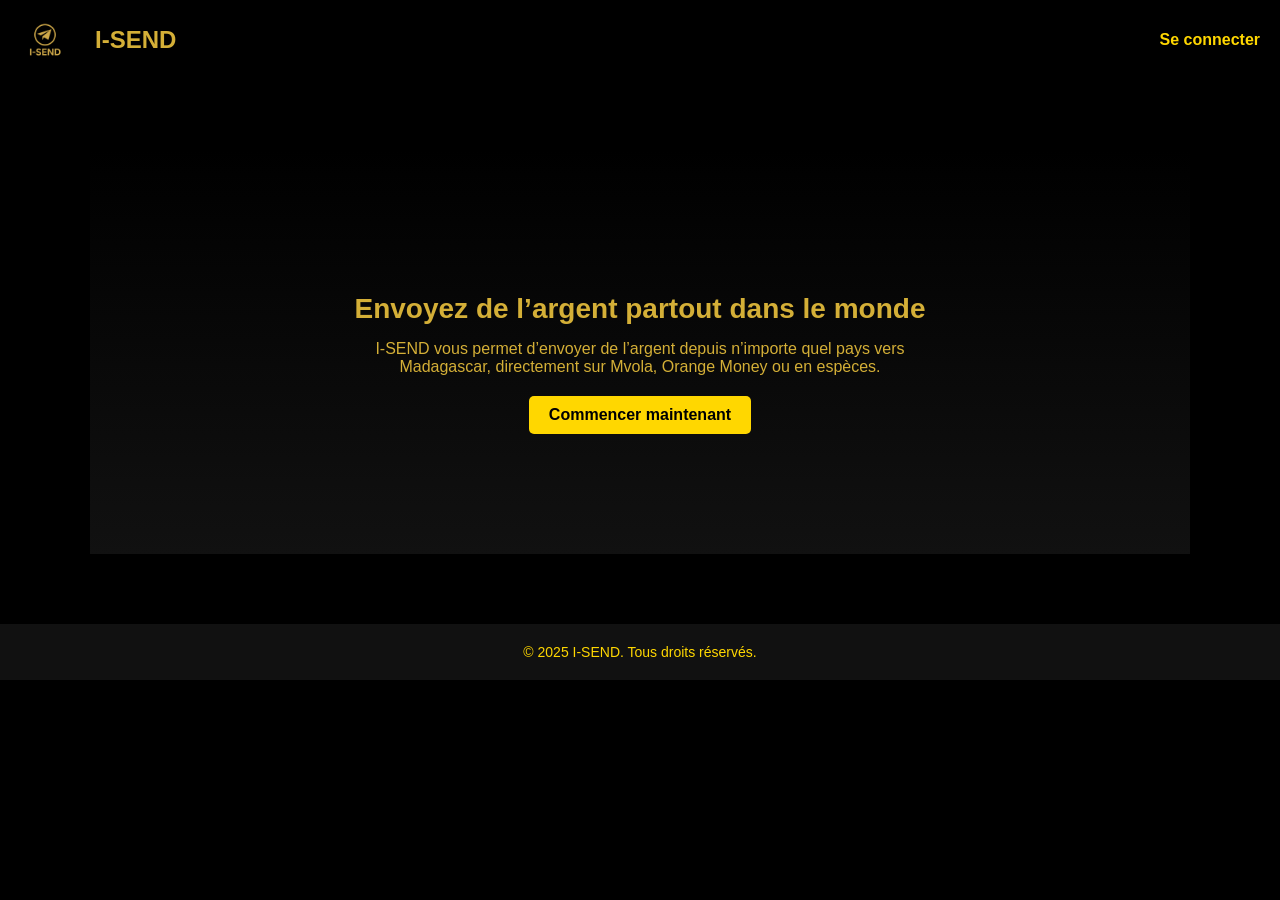
<file: index.html>
<!DOCTYPE html>
<html lang="fr">
<head>
<meta charset="UTF-8">
<meta name="viewport" content="width=device-width, initial-scale=1.0">
<title>I-SEND | Accueil</title>
<link rel="stylesheet" href="styles.css">
<style>
/* Styles supplémentaires pour header connecté */
header { background-color: #000; color: #FFD700; padding: 15px 20px; display: flex; justify-content: space-between; align-items: center; }
header .brand { display: flex; align-items: center; }
header .brand img { height: 50px; margin-right: 10px; }
header nav a, header nav span { color: #FFD700; margin-left: 20px; text-decoration: none; font-weight: bold; }
header nav span { margin-right: 20px; }
header nav button { padding: 5px 10px; margin-left: 10px; background-color:#FFD700; border:none; border-radius:3px; cursor:pointer; }
header nav button:hover { background-color:#e6c200; }

main { padding: 20px; max-width: 1100px; margin: auto; }
.hero { text-align:center; margin-top:50px; }
.hero h2 { font-size: 28px; margin-bottom: 15px; }
.hero p { font-size: 16px; margin-bottom: 20px; }
.hero .btn { padding: 10px 20px; background-color: #FFD700; color: #000; text-decoration: none; font-weight:bold; border-radius:5px; }
.hero .btn:hover { background-color: #e6c200; }

footer { text-align:center; padding:20px; background-color:#111; color:#FFD700; margin-top:50px; }
</style>
</head>
<body>

<header>
<div class="brand">
<img src="logo.png" alt="Logo I-SEND">
<h1>I-SEND</h1>
</div>
<nav id="navLinks">
<a href="login.html" id="loginLink">Se connecter</a>
</nav>
</header>

<main>
<section class="hero">
<h2>Envoyez de l’argent partout dans le monde</h2>
<p>I-SEND vous permet d’envoyer de l’argent depuis n’importe quel pays vers Madagascar, directement sur Mvola, Orange Money ou en espèces.</p>
<a href="login.html" class="btn" id="mainBtn">Commencer maintenant</a>
</section>
</main>

<footer>
&copy; 2025 I-SEND. Tous droits réservés.
</footer>

<script>
// Gestion de session utilisateur
const nav = document.getElementById('navLinks');
const mainBtn = document.getElementById('mainBtn');
const user = localStorage.getItem('connectedUser');

if(user){
    nav.innerHTML = `
        <span>Connecté : ${user}</span>
        <a href="send.html">Envoyer</a>
        <button id="logoutBtn">Déconnecter</button>
    `;

    document.getElementById('logoutBtn').addEventListener('click', () => {
        localStorage.removeItem('connectedUser'); // Supprime session
        window.location.reload(); // Recharge la page
    });

    // Rediriger le bouton principal vers send.html
    mainBtn.setAttribute('href','send.html');
} else {
    // Si pas connecté, bouton redirige vers login.html
    mainBtn.setAttribute('href','login.html');
}
</script>

</body>
</html>
</file>
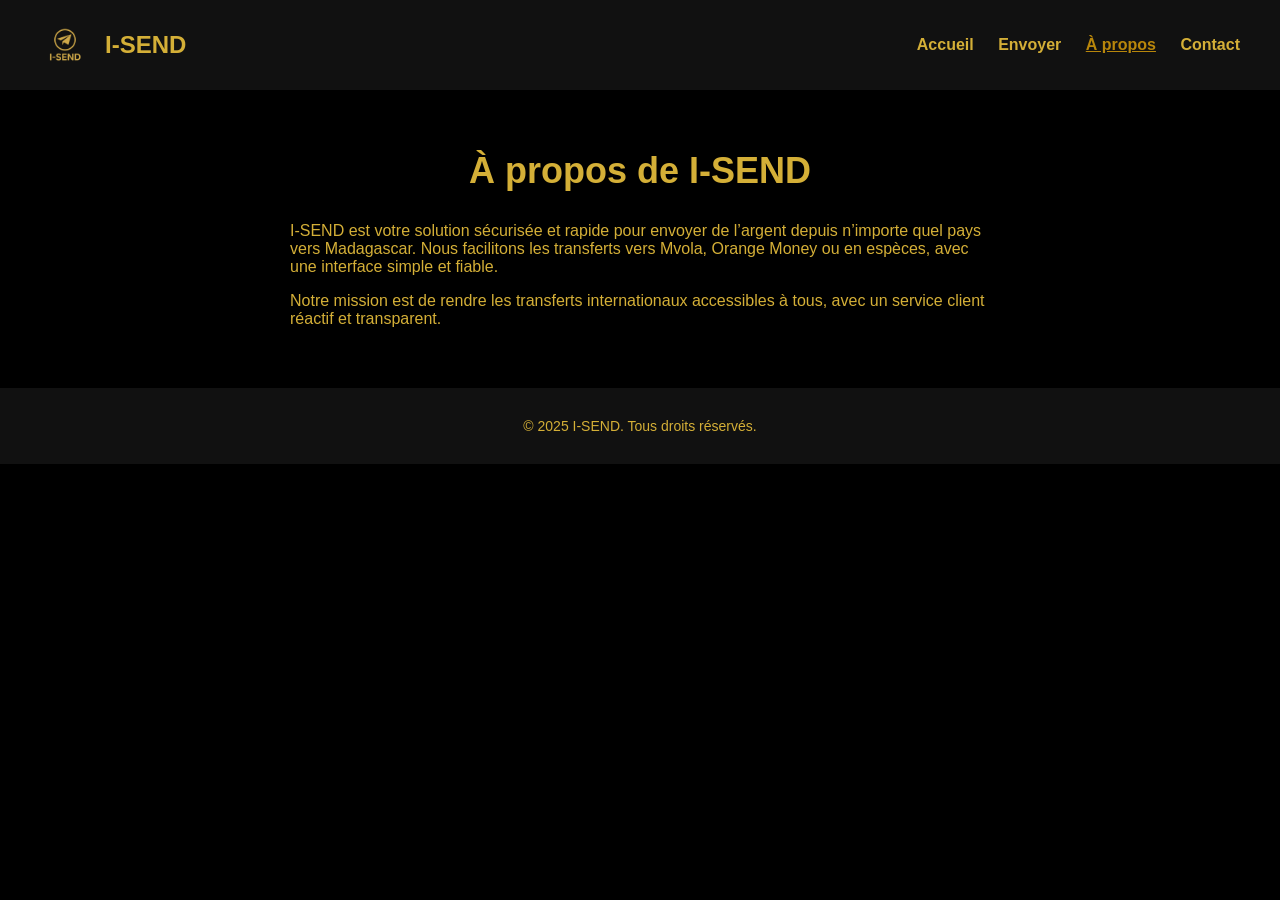
<file: about.html>
<!DOCTYPE html>
<html lang="fr">
<head>
  <meta charset="UTF-8">
  <meta name="viewport" content="width=device-width, initial-scale=1.0">
  <title>I-SEND | À propos</title>
  <link rel="stylesheet" href="styles.css">
</head>
<body>

<header>
  <div class="brand">
    <img src="logo.png" alt="Logo I-SEND">
    <h1>I-SEND</h1>
  </div>
  <nav>
    <a href="index.html">Accueil</a>
    <a href="send.html">Envoyer</a>
    <a href="about.html" class="active">À propos</a>
    <a href="contact.html">Contact</a>
  </nav>
</header>

<main>
  <h2>À propos de I-SEND</h2>
  <p>
    I-SEND est votre solution sécurisée et rapide pour envoyer de l’argent depuis n’importe quel pays vers Madagascar. 
    Nous facilitons les transferts vers Mvola, Orange Money ou en espèces, avec une interface simple et fiable.
  </p>
  <p>
    Notre mission est de rendre les transferts internationaux accessibles à tous, avec un service client réactif et transparent.
  </p>
</main>

<footer>
  &copy; 2025 I-SEND. Tous droits réservés.
</footer>

</body>
</html>
</file>
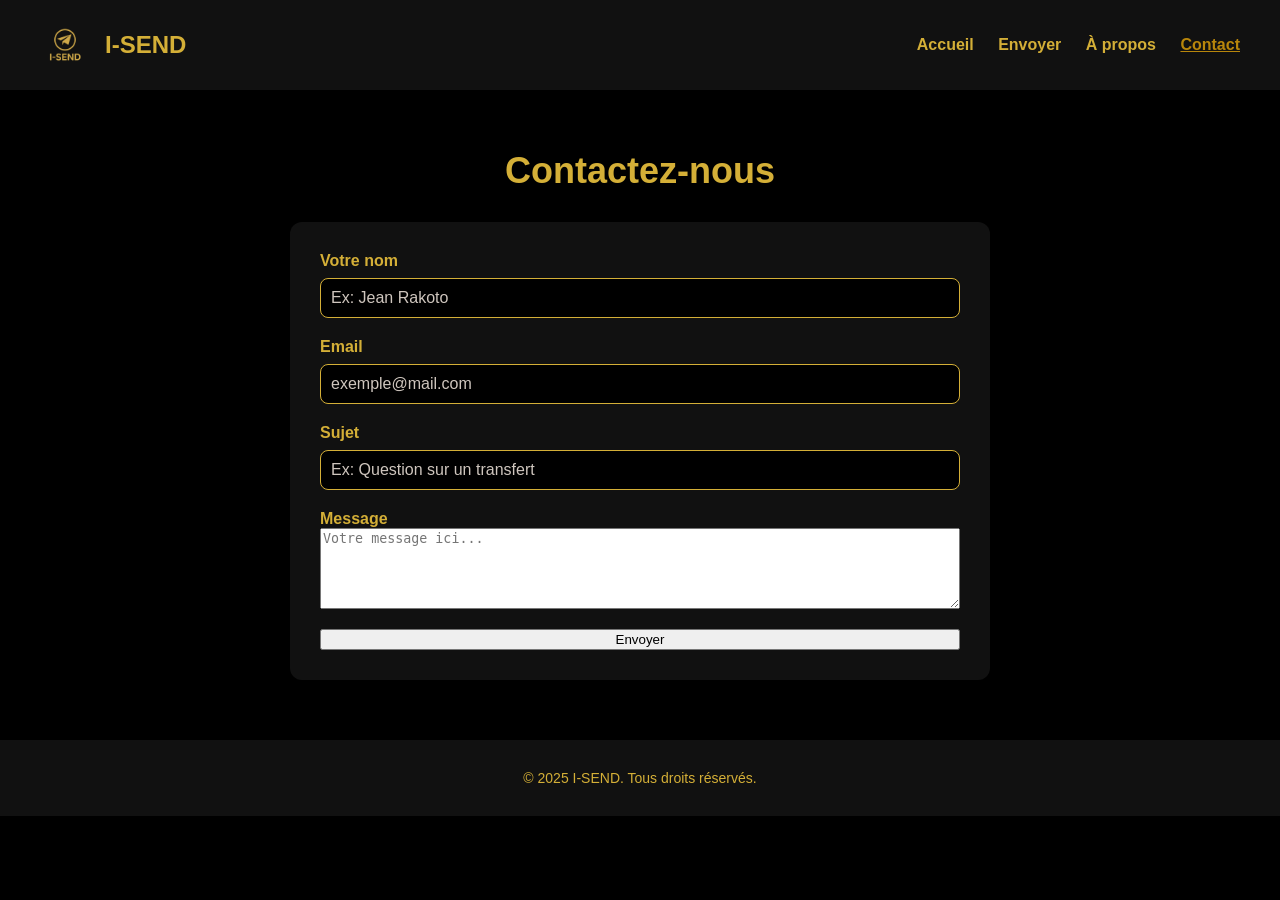
<file: contact.html>
<!DOCTYPE html>
<html lang="fr">
<head>
  <meta charset="UTF-8">
  <meta name="viewport" content="width=device-width, initial-scale=1.0">
  <title>I-SEND | Contact</title>
  <link rel="stylesheet" href="styles.css">
</head>
<body>

<header>
  <div class="brand">
    <img src="logo.png" alt="Logo I-SEND">
    <h1>I-SEND</h1>
  </div>
  <nav>
    <a href="index.html">Accueil</a>
    <a href="send.html">Envoyer</a>
    <a href="about.html">À propos</a>
    <a href="contact.html" class="active">Contact</a>
  </nav>
</header>

<main>
  <h2>Contactez-nous</h2>
  <form id="contactForm">
    <label>
      Votre nom
      <input type="text" name="name" placeholder="Ex: Jean Rakoto" required>
    </label>

    <label>
      Email
      <input type="email" name="email" placeholder="exemple@mail.com" required>
    </label>

    <label>
      Sujet
      <input type="text" name="subject" placeholder="Ex: Question sur un transfert" required>
    </label>

    <label>
      Message
      <textarea name="message" rows="5" placeholder="Votre message ici..." required></textarea>
    </label>

    <button type="submit">Envoyer</button>
  </form>
</main>

<footer>
  &copy; 2025 I-SEND. Tous droits réservés.
</footer>

</body>
</html>
</file>
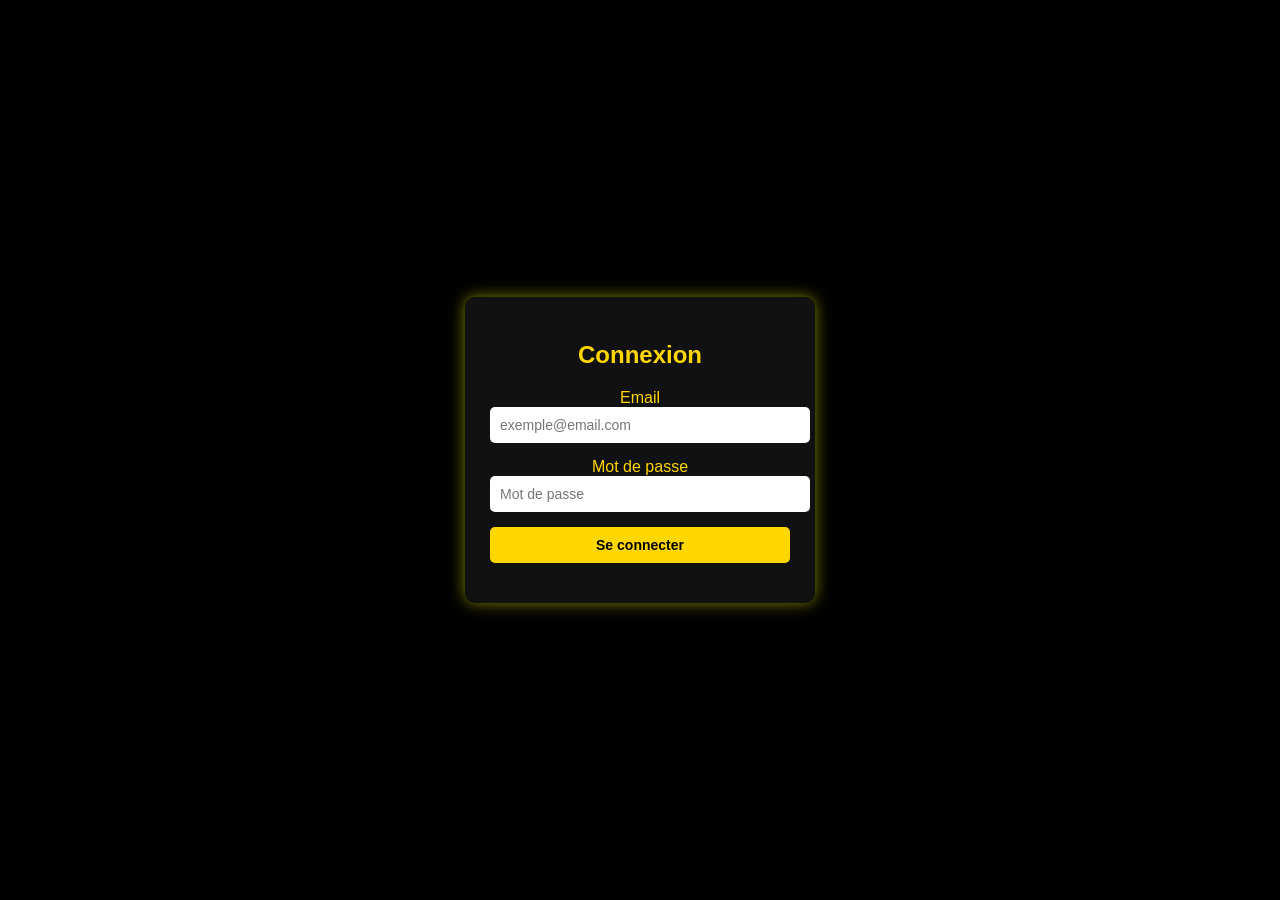
<file: gestion.html>
<!DOCTYPE html>
<html lang="fr">
<head>
<meta charset="UTF-8">
<meta name="viewport" content="width=device-width, initial-scale=1.0">
<title>I-SEND | Gestion des transactions</title>
<link rel="stylesheet" href="styles.css">
<style>
body { font-family: Arial, sans-serif; background-color:#f4f4f4; margin:0; }
header { background-color:#000; color:#FFD700; padding:15px 20px; display:flex; justify-content:space-between; align-items:center; }
header .brand { display:flex; align-items:center; }
header .brand img { height:50px; margin-right:10px; }
header nav span { margin-right:20px; font-weight:bold; color:#FFD700; }
header nav button { padding:5px 10px; margin-left:10px; background-color:#FFD700; border:none; border-radius:3px; cursor:pointer; }
header nav button:hover { background-color:#e6c200; }

main { max-width:900px; margin:30px auto; background:#fff; padding:20px; border-radius:10px; box-shadow:0 0 10px rgba(0,0,0,0.2); }
h2 { text-align:center; margin-bottom:20px; }

table { width:100%; border-collapse:collapse; margin-top:20px; }
th, td { padding:10px; border:1px solid #ccc; text-align:center; }
th { background-color:#000; color:#FFD700; }
tr:nth-child(even) { background-color:#f2f2f2; }
</style>
</head>
<body>

<header>
<div class="brand">
<img src="logo.png" alt="Logo I-SEND">
<h1>I-SEND</h1>
</div>
<nav id="navLinks"></nav>
</header>

<main>
<h2>Gestion des transactions</h2>
<table id="transactionsTable">
<thead>
<tr>
<th>Date</th>
<th>Expéditeur</th>
<th>Pays</th>
<th>Montant</th>
<th>Devise</th>
<th>Destinataire</th>
<th>Téléphone</th>
<th>Mode de réception</th>
<th>Mode de paiement</th>
<th>Statut</th>
</tr>
</thead>
<tbody></tbody>
</table>
</main>

<script>
// Vérifier session utilisateur
const connectedUser = localStorage.getItem('connectedUser');
const nav = document.getElementById('navLinks');

if(!connectedUser){
    alert("Vous devez être connecté pour accéder à cette page.");
    window.location.href = "login.html";
} else {
    nav.innerHTML = `
        <span>Connecté : ${connectedUser}</span>
        <button id="logoutBtn">Déconnecter</button>
    `;
    document.getElementById('logoutBtn').addEventListener('click', () => {
        localStorage.removeItem('connectedUser');
        window.location.href = "login.html";
    });
}

// Récupérer transactions
let transactions = JSON.parse(localStorage.getItem('transactions')) || [];
const tbody = document.querySelector('#transactionsTable tbody');

transactions.forEach(tx => {
    const tr = document.createElement('tr');
    tr.innerHTML = `
        <td>${tx.date}</td>
        <td>${tx.expediteur}</td>
        <td>${tx.pays}</td>
        <td>${tx.montant}</td>
        <td>${tx.devise}</td>
        <td>${tx.destinataire}</td>
        <td>${tx.telDestinataire}</td>
        <td>${tx.reseau}</td>
        <td>${tx.paiement}</td>
        <td>${tx.statut}</td>
    `;
    tbody.appendChild(tr);
});
</script>

</body>
</html>
</file>
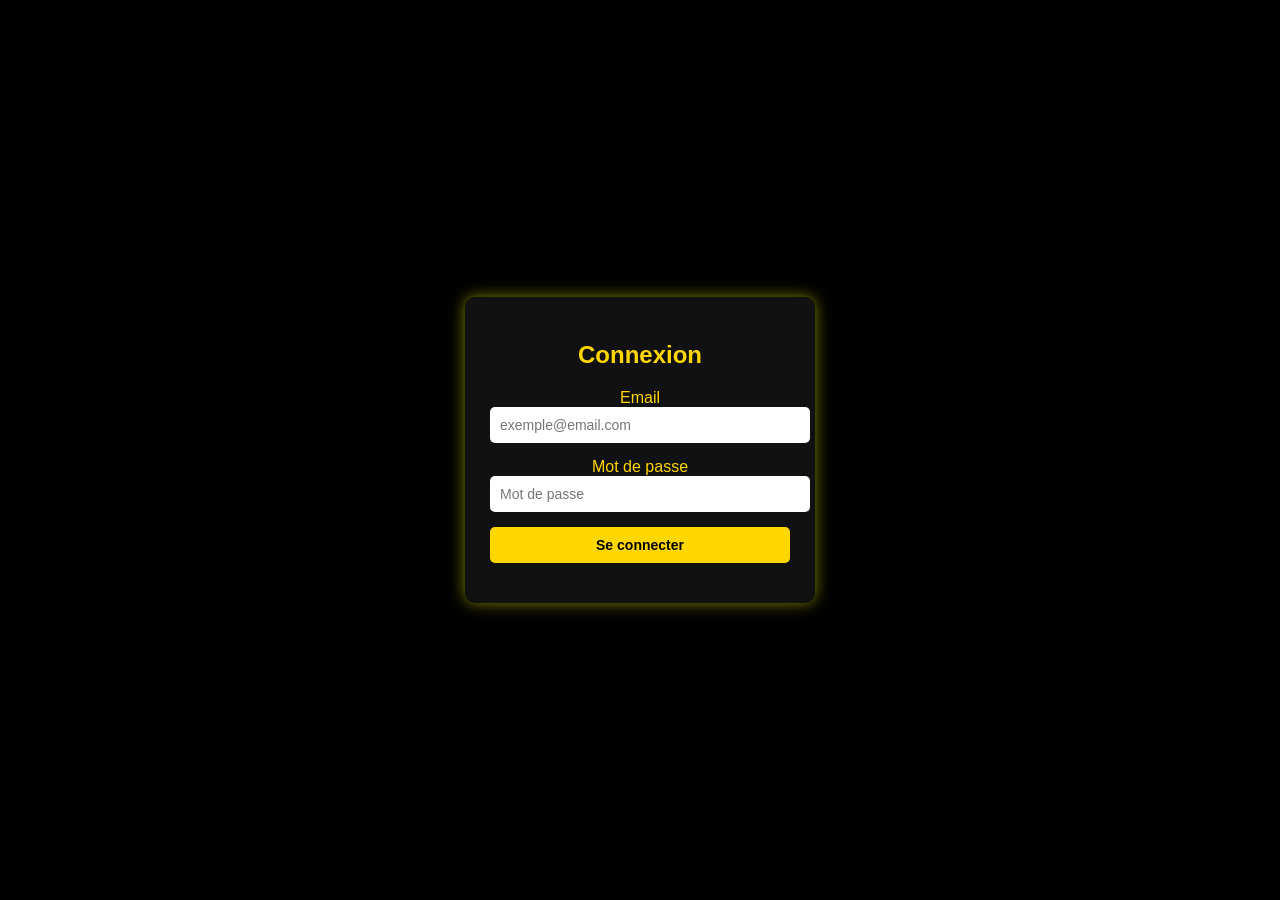
<file: login.html>
<!DOCTYPE html>
<html lang="fr">
<head>
<meta charset="UTF-8">
<meta name="viewport" content="width=device-width, initial-scale=1.0">
<title>I-SEND | Connexion</title>
<style>
body { font-family: Arial, sans-serif; background-color:#000; color:#FFD700; display:flex; justify-content:center; align-items:center; height:100vh; margin:0; }
form { background-color:#111; padding:25px; border-radius:10px; width:300px; box-shadow:0 0 15px rgba(255,255,0,0.5); text-align:center; }
input, button { width:100%; padding:10px; margin-bottom:15px; border-radius:5px; border:none; font-size:14px; }
button { background-color:#FFD700; color:#000; font-weight:bold; cursor:pointer; }
button:hover { background-color:#e6c200; }
h2 { text-align:center; margin-bottom:20px; }
</style>
</head>
<body>

<form id="loginForm">
<h2>Connexion</h2>
<label>Email</label>
<input type="email" id="email" required placeholder="exemple@email.com">
<label>Mot de passe</label>
<input type="password" id="password" required placeholder="Mot de passe">
<button type="submit">Se connecter</button>
</form>

<script>
// Récupère les utilisateurs stockés
let users = JSON.parse(localStorage.getItem('users')) || [];

const form = document.getElementById('loginForm');
form.addEventListener('submit', function(e){
    e.preventDefault();
    const email = document.getElementById('email').value.trim();
    const password = document.getElementById('password').value.trim();

    const user = users.find(u => u.email === email);

    if(user){
        // Email existant → vérifier mot de passe
        if(user.password === password){
            localStorage.setItem('connectedUser', email);
            window.location.href = "index.html";
        } else {
            alert("Mot de passe incorrect !");
        }
    } else {
        // Email non trouvé → redirige vers création de compte
        alert("Email inconnu, vous allez être redirigé vers la création de compte.");
        localStorage.setItem('newUserEmail', email); // mémorise email pour pré-remplir register
        window.location.href = "register.html";
    }
});
</script>

</body>
</html>
</file>
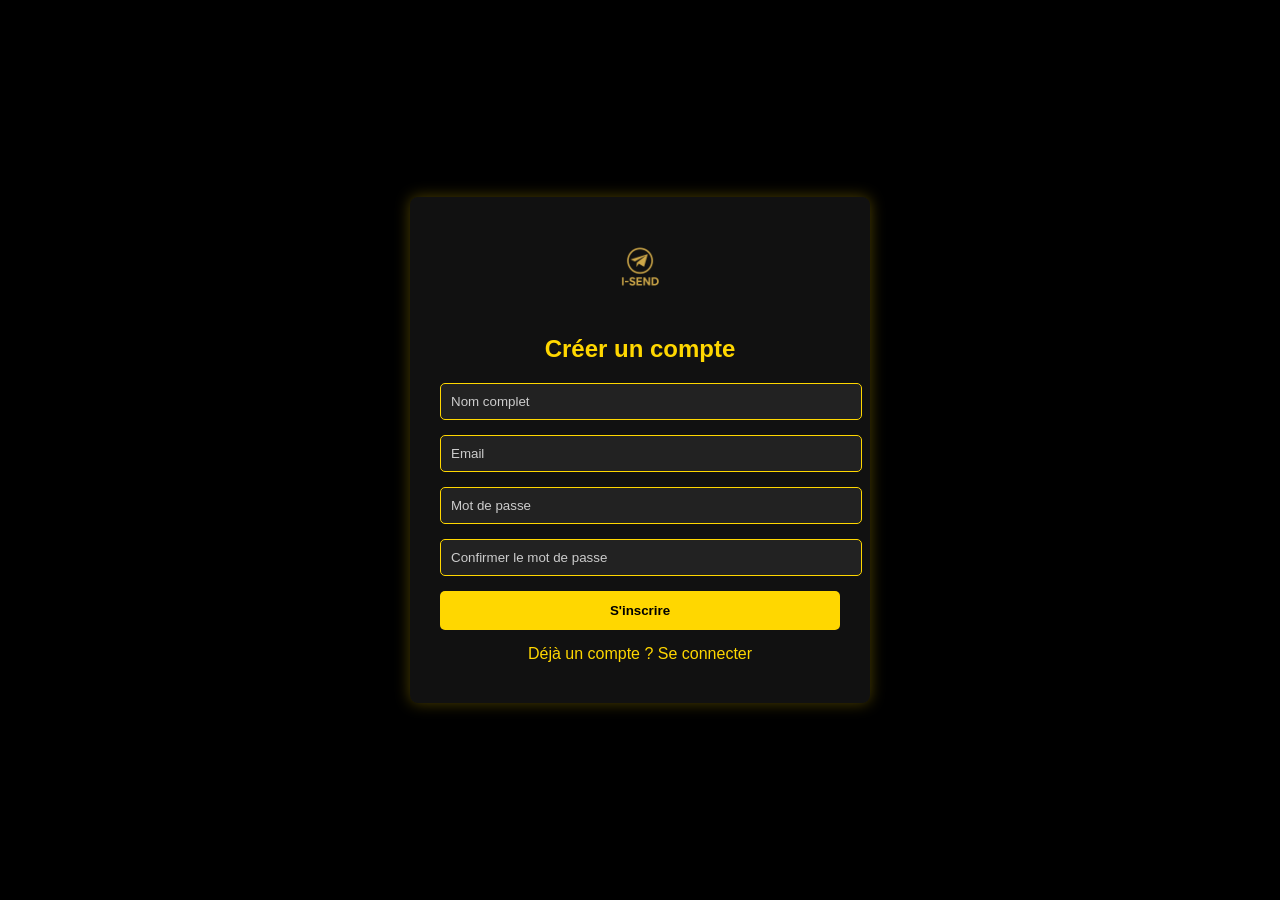
<file: register.html>
<!DOCTYPE html>
<html lang="fr">
<head>
  <meta charset="UTF-8">
  <meta name="viewport" content="width=device-width, initial-scale=1.0">
  <title>I-SEND | Créer un compte</title>
  <style>
    body { font-family: Arial, sans-serif; margin: 0; background-color: #000; color: #FFD700; display: flex; justify-content: center; align-items: center; height: 100vh; }
    .register-container { background-color: #111; padding: 40px 30px; border-radius: 8px; box-shadow: 0 0 15px rgba(255,215,0,0.3); width: 100%; max-width: 400px; text-align: center; }
    .register-container img { height: 60px; margin-bottom: 15px; }
    .register-container h2 { margin-bottom: 20px; color: #FFD700; }
    .register-container input { width: 100%; padding: 10px; margin-bottom: 15px; border-radius: 5px; border: 1px solid #FFD700; background-color: #222; color: #FFD700; }
    .register-container input::placeholder { color: #ccc; }
    .register-container button { width: 100%; padding: 12px; background-color: #FFD700; color: #000; border: none; border-radius: 5px; font-weight: bold; cursor: pointer; }
    .register-container button:hover { background-color: #e6c200; }
    .register-container .login-link { margin-top: 15px; display: block; color: #FFD700; text-decoration: none; }
    .register-container .login-link:hover { text-decoration: underline; }
    .error { color: red; margin-bottom: 15px; }
  </style>
</head>
<body>

<div class="register-container">
  <img src="logo.png" alt="Logo I-SEND">
  <h2>Créer un compte</h2>
  <div class="error" id="errorMsg"></div>
  <input type="text" id="nom" placeholder="Nom complet" required>
  <input type="email" id="email" placeholder="Email" required>
  <input type="password" id="password" placeholder="Mot de passe" required>
  <input type="password" id="confirmPassword" placeholder="Confirmer le mot de passe" required>
  <button onclick="register()">S'inscrire</button>
  <a href="login.html" class="login-link">Déjà un compte ? Se connecter</a>
</div>

<script>
  function register() {
    const nom = document.getElementById('nom').value.trim();
    const email = document.getElementById('email').value.trim();
    const password = document.getElementById('password').value.trim();
    const confirmPassword = document.getElementById('confirmPassword').value.trim();
    const errorMsg = document.getElementById('errorMsg');

    if (!nom || !email || !password || !confirmPassword) {
      errorMsg.textContent = "Veuillez remplir tous les champs.";
      return;
    }

    if (password !== confirmPassword) {
      errorMsg.textContent = "Les mots de passe ne correspondent pas.";
      return;
    }

    let users = JSON.parse(localStorage.getItem('users')) || [];
    if(users.find(u => u.email === email)) {
      errorMsg.textContent = "Cet email est déjà utilisé.";
      return;
    }

    users.push({ nom, email, password });
    localStorage.setItem('users', JSON.stringify(users));

    alert("Inscription réussie ! Vous pouvez maintenant vous connecter.");
    window.location.href = "login.html";
  }
</script>

</body>
</html>
</file>
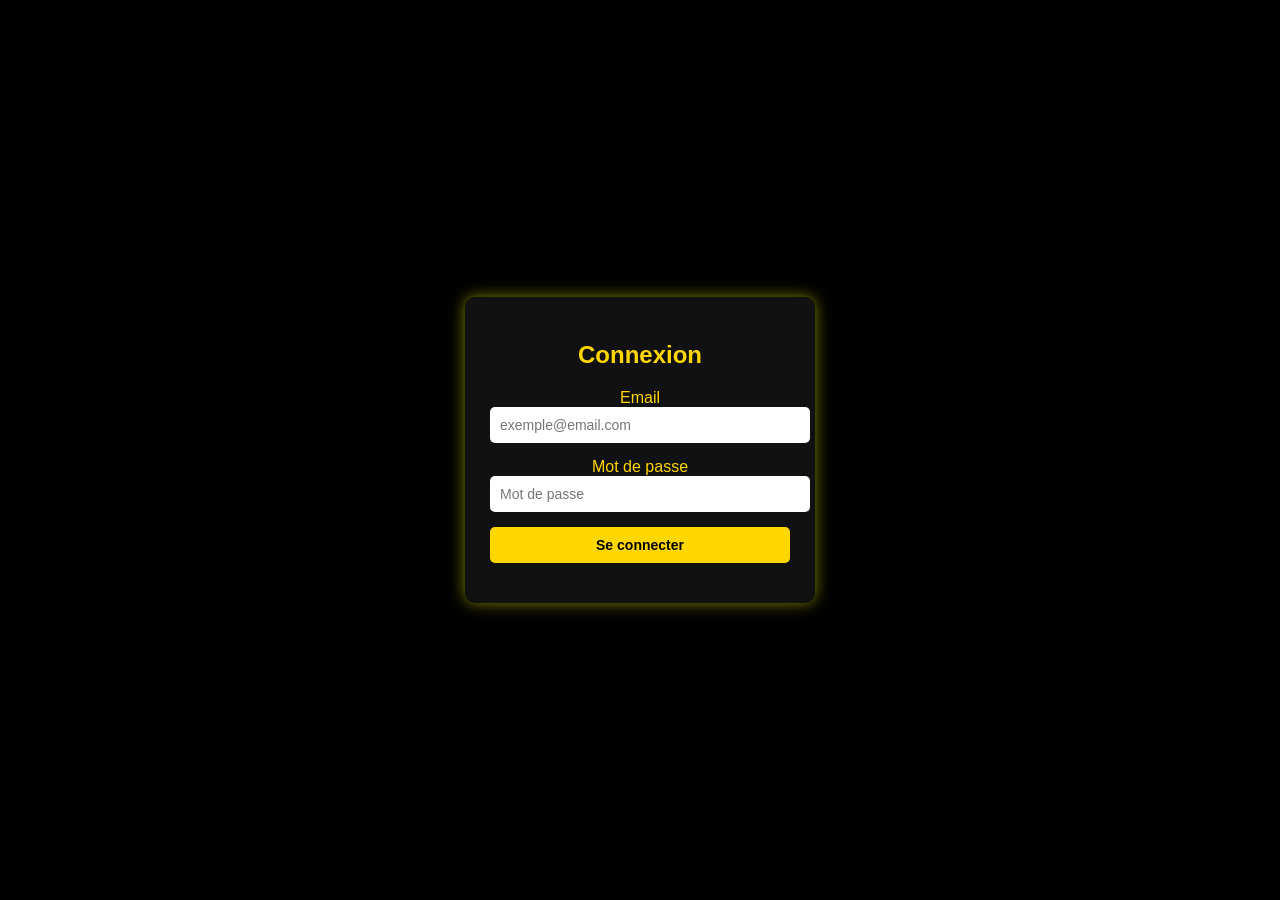
<file: send.html>
<!DOCTYPE html>
<html lang="fr">
<head>
<meta charset="UTF-8">
<meta name="viewport" content="width=device-width, initial-scale=1.0">
<title>I-SEND | Envoyer de l'argent</title>
<link rel="stylesheet" href="styles.css">
<style>
body { font-family: Arial, sans-serif; background-color:#f4f4f4; margin:0; }
header { background-color: #000; color: #FFD700; padding: 15px 20px; display: flex; justify-content: space-between; align-items: center; }
header .brand { display:flex; align-items:center; }
header .brand img { height:50px; margin-right:10px; }
header nav span, header nav a { color:#FFD700; margin-left:20px; text-decoration:none; font-weight:bold; }
header nav button { padding:5px 10px; margin-left:10px; background-color:#FFD700; border:none; border-radius:3px; cursor:pointer; }
header nav button:hover { background-color:#e6c200; }

main { max-width:600px; margin:30px auto; background:#fff; padding:20px; border-radius:10px; box-shadow:0 0 10px rgba(0,0,0,0.2); }
h2 { text-align:center; margin-bottom:20px; }
form label { display:block; margin-top:10px; font-weight:bold; }
form input, form select { width:100%; padding:8px; margin-top:5px; border-radius:5px; border:1px solid #ccc; }
form button { width:100%; padding:10px; margin-top:20px; background-color:#000; color:#FFD700; border:none; border-radius:5px; font-weight:bold; cursor:pointer; }
form button:hover { background-color:#333; }
</style>
</head>
<body>

<header>
<div class="brand">
<img src="logo.png" alt="Logo I-SEND">
<h1>I-SEND</h1>
</div>
<nav id="navLinks"></nav>
</header>

<main>
<h2>Envoyer de l’argent</h2>
<form id="sendForm">
<label>Nom de l’expéditeur</label>
<input type="text" id="expediteur" required>

<label>Pays d’origine</label>
<input type="text" id="pays" required>

<label>Montant</label>
<input type="number" id="montant" required>

<label>Devise</label>
<select id="devise" required>
<option value="USD">USD</option>
<option value="EUR">EUR</option>
<option value="CAD">CAD</option>
</select>

<label>Nom du destinataire</label>
<input type="text" id="destinataire" required>

<label>Téléphone du destinataire</label>
<input type="text" id="telDestinataire" required placeholder="+261...">

<label>Mode de réception</label>
<select id="reseau" required>
<option value="Mvola">Mvola</option>
<option value="Orange Money">Orange Money</option>
<option value="Espèces">Espèces</option>
</select>

<label>Mode de paiement</label>
<select id="paiement" required>
<option value="direct">Direct / Espèces</option>
<option value="interac">Interac / Paiement direct</option>
<option value="enLigne">PayPal / Carte</option>
</select>

<button type="submit">Envoyer</button>
</form>
</main>

<script>
// Vérifier session utilisateur
const connectedUser = localStorage.getItem('connectedUser');
const nav = document.getElementById('navLinks');

if(!connectedUser){
    alert("Vous devez être connecté pour accéder à cette page.");
    window.location.href = "login.html";
} else {
    nav.innerHTML = `
        <span>Connecté : ${connectedUser}</span>
        <button id="logoutBtn">Déconnecter</button>
    `;
    document.getElementById('logoutBtn').addEventListener('click', () => {
        localStorage.removeItem('connectedUser');
        window.location.href = "login.html";
    });
}

// Gestion du formulaire d'envoi
const sendForm = document.getElementById('sendForm');

sendForm.addEventListener('submit', function(e){
    e.preventDefault();

    const transaction = {
        expediteur: document.getElementById('expediteur').value.trim(),
        pays: document.getElementById('pays').value.trim(),
        montant: document.getElementById('montant').value.trim(),
        devise: document.getElementById('devise').value,
        destinataire: document.getElementById('destinataire').value.trim(),
        telDestinataire: document.getElementById('telDestinataire').value.trim(),
        reseau: document.getElementById('reseau').value,
        paiement: document.getElementById('paiement').value,
        statut: "En attente",
        date: new Date().toLocaleString()
    };

    let transactions = JSON.parse(localStorage.getItem('transactions')) || [];
    transactions.push(transaction);
    localStorage.setItem('transactions', JSON.stringify(transactions));

    alert("Transaction enregistrée avec succès !");
    sendForm.reset();
});
</script>

</body>
</html>
</file>
<file: styles.css>
/* -----------------------------
   styles.css - style commun
-------------------------------*/
body {
  margin: 0;
  font-family: 'Poppins', sans-serif;
  background-color: #000;
  color: #d4af37;
}

header {
  background-color: #111;
  padding: 20px 40px;
  display: flex;
  justify-content: space-between;
  align-items: center;
}

.brand {
  display: flex;
  align-items: center;
  gap: 15px;
}

.brand img {
  width: 50px;
  height: 50px;
}

.brand h1 {
  font-size: 24px;
  color: #d4af37;
  margin: 0;
}

nav a {
  color: #d4af37;
  text-decoration: none;
  margin-left: 20px;
  font-weight: bold;
}

nav a:hover, nav a.active {
  color: #b8860b;
  text-decoration: underline;
}

main {
  max-width: 700px;
  margin: 60px auto;
  padding: 0 20px;
}

h2 {
  text-align: center;
  margin-bottom: 30px;
  font-size: 36px;
  color: #d4af37;
}

.hero {
  text-align: center;
  padding: 120px 20px;
  background: linear-gradient(to bottom, #000, #111);
}

.hero h2 {
  font-size: 48px;
  margin-bottom: 20px;
}

.hero p {
  font-size: 18px;
  max-width: 600px;
  margin: 0 auto 30px;
}

.btn {
  display: inline-block;
  background-color: #d4af37;
  color: #000;
  padding: 12px 30px;
  border-radius: 30px;
  text-decoration: none;
  font-weight: bold;
  transition: 0.3s;
}

.btn:hover {
  background-color: #b8860b;
  color: #fff;
}

form {
  background-color: #111;
  padding: 30px;
  border-radius: 12px;
  display: flex;
  flex-direction: column;
  gap: 20px;
}

label {
  display: flex;
  flex-direction: column;
  font-weight: bold;
  color: #d4af37;
}

input, select {
  margin-top: 8px;
  padding: 10px;
  border-radius: 8px;
  border: 1px solid #d4af37;
  background-color: #000;
  color: #d4af37;
  font-size: 16px;
}

input::placeholder {
  color: #cfc6be;
}

#preview {
  margin-top: 20px;
  background-color: #111;
  padding: 20px;
  border-radius: 12px;
  color: #d4af37;
  display: none;
}

footer {
  text-align: center;
  padding: 30px;
  background-color: #111;
  margin-top: 60px;
  font-size: 14px;
  color: #d4af37;
}
</file>
